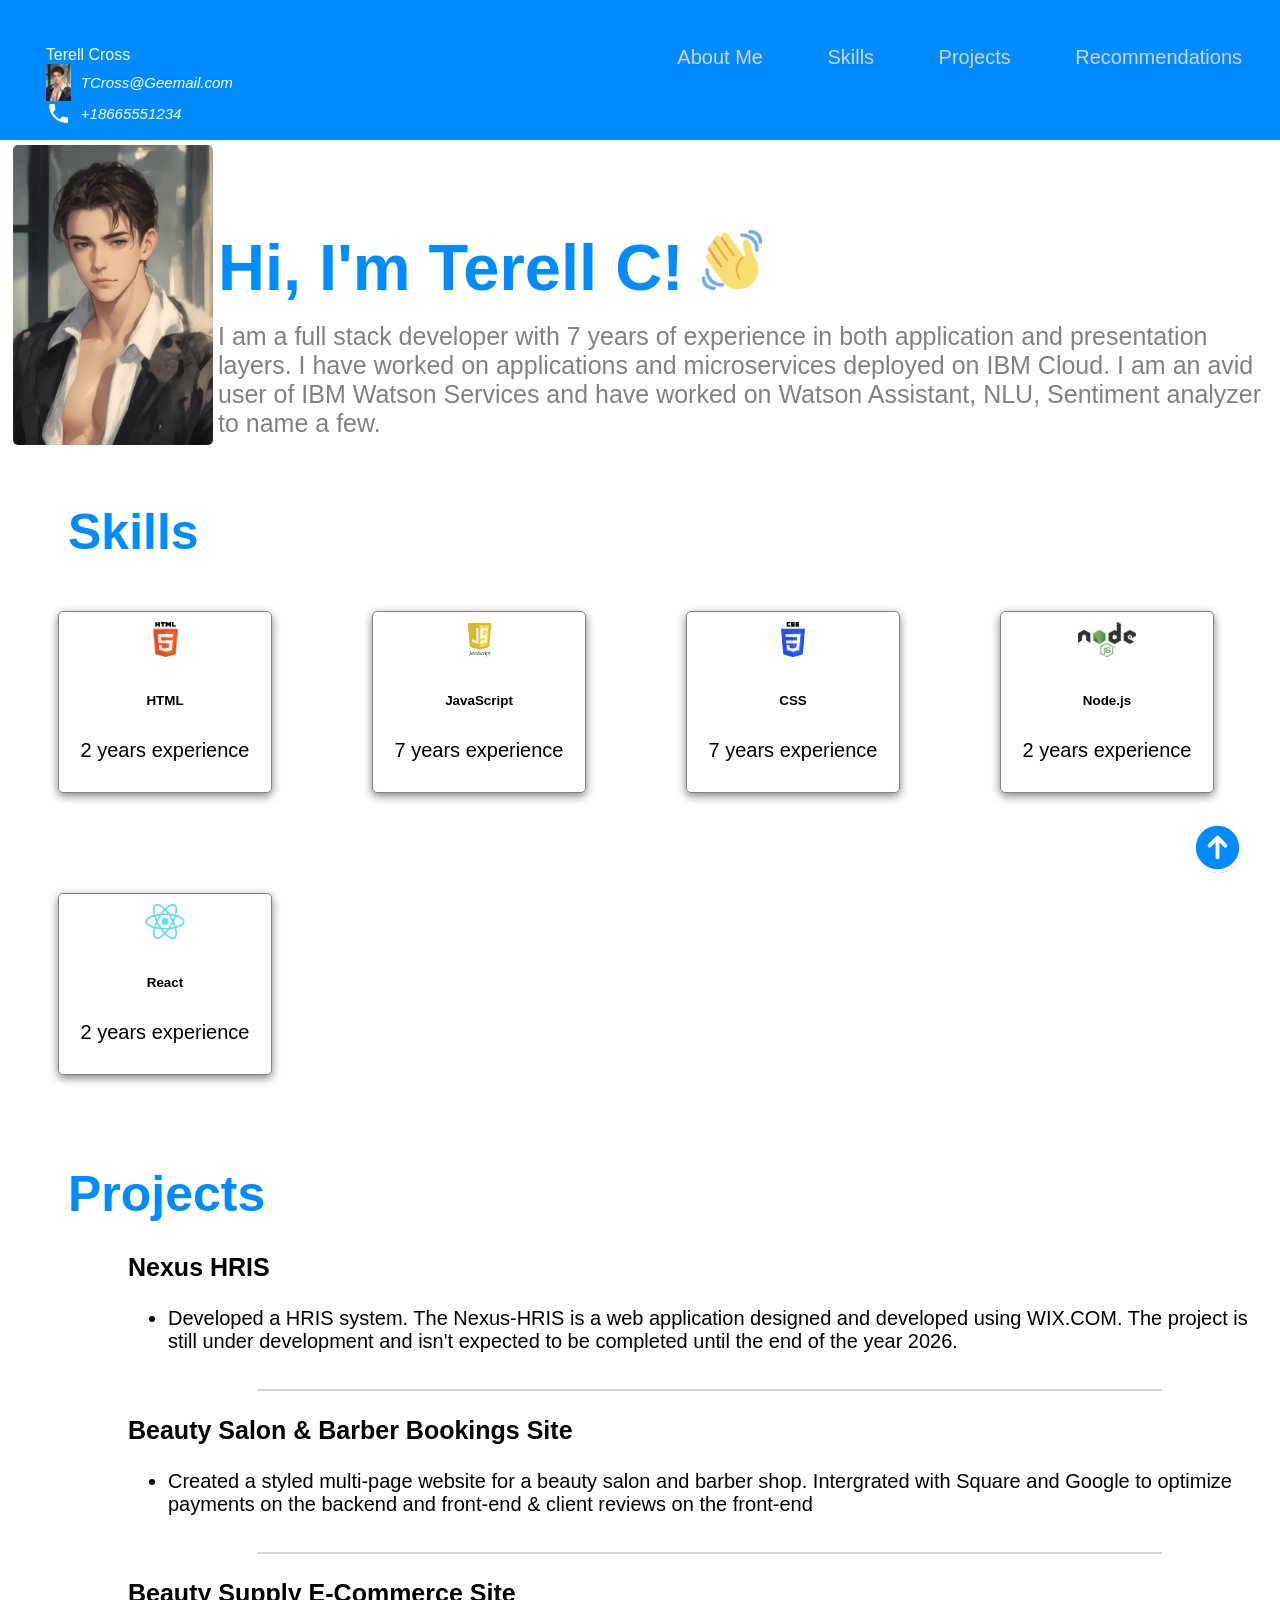
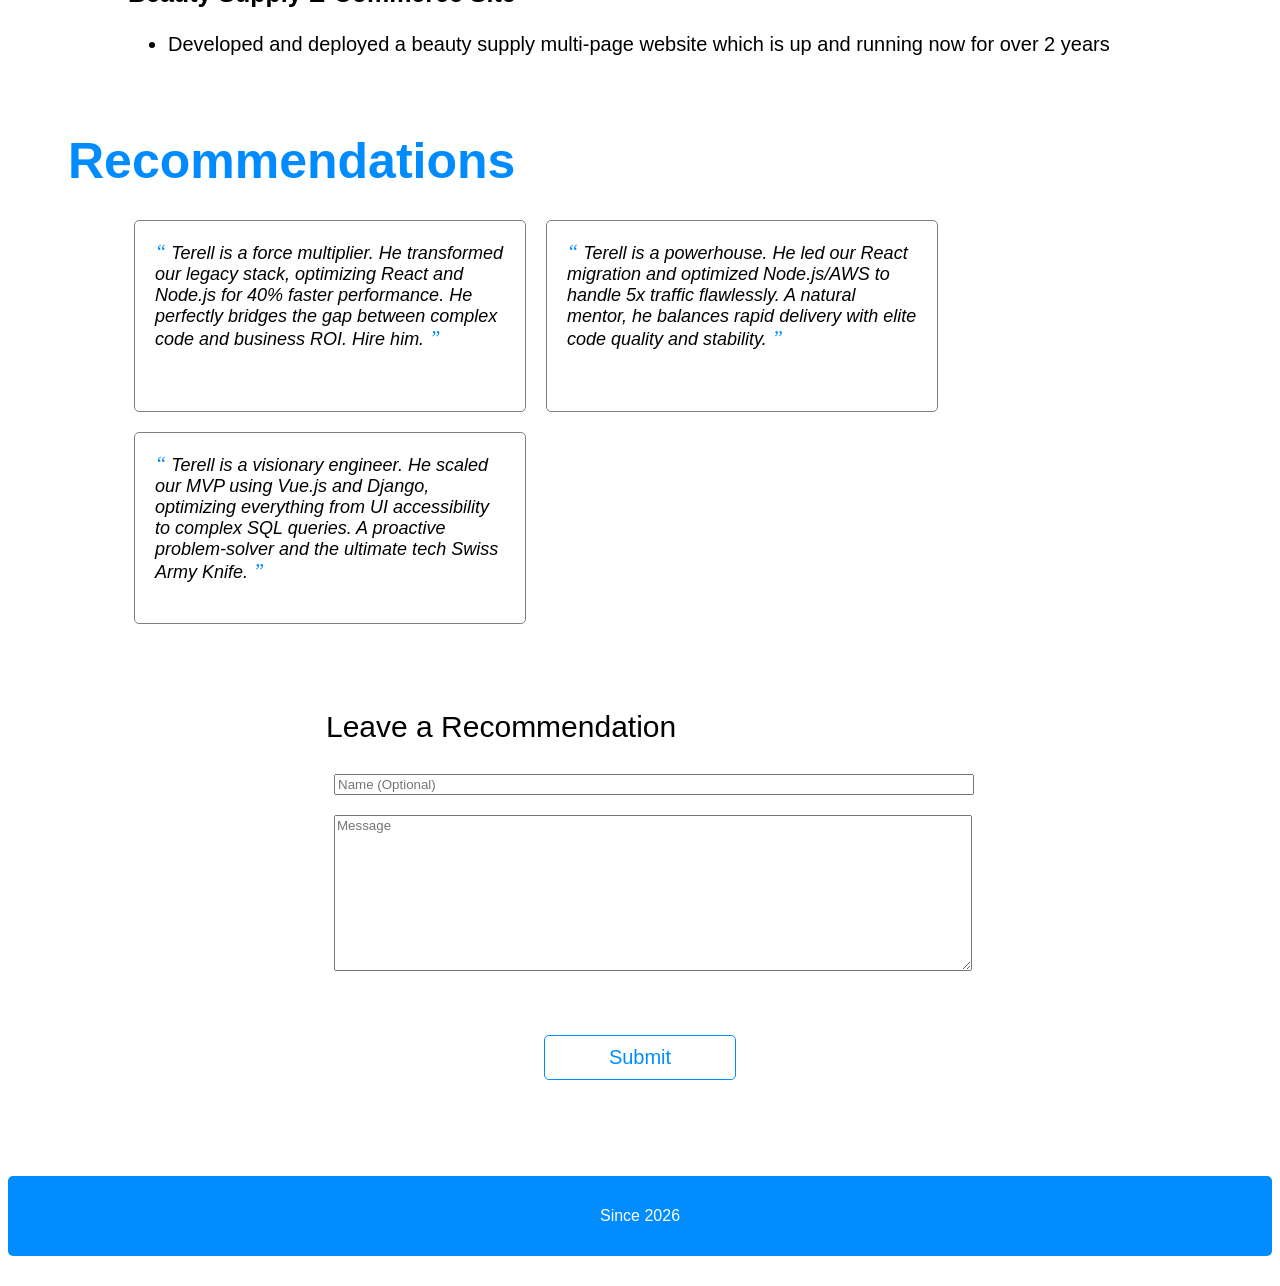
<file: main/index.html>
<!DOCTYPE html>
<html>
  <head>
    <title>Terell C - Portfolio</title>
    <link rel="stylesheet" href="./style.css"/>
    <script src="./script.js"></script>
  </head>
  <body>
    <!-- Navigation Bar -->
    <nav>
      <div id="home">
        <div class="profile_name">
          Terell Cross
          <div class="contact_info">
            <img src="/Sources/maleProfileImage.png" alt="https://icons8.com/icon/124377/circled-envelope"/>
          TCross@Geemail.com
        </div>
        <div style="clear:both;"></div>
        <div class="contact_info">
          <img src="/Sources/phone.png" alt="https://icons8.com/icon/124377/circled-envelope"/>
          +18665551234

        </div>
        </div>
        <div class="topdiv">
          <a class="topmenu" href="#about-me">About Me</a>
          <!-- Add the links for Skills, Projects and Recommendation here -->
          <a class="topmenu" href="#skills">Skills</a>
          <a class="topmenu" href="#projects">Projects</a>
          <a class="topmenu" href="#recommendations">Recommendations</a>
        </div>
      </div>    
    </nav>

    <!-- About Me -->
    <section id="about-me" class="container">
      <div>
        <img src="/Sources/maleProfileImage.png" class="profile_image"/>
      </div>

      <div>
          <h1>
            Hi, I'm Terell C! <img src="/Sources/waving-hand.png" width="60px"/>
          </h1>
          <p>
            I am a full stack developer with 7 years of experience in both application and presentation layers.
            I have worked on applications and microservices deployed on IBM Cloud. 
            I am an avid user of IBM Watson Services and have worked on Watson Assistant, NLU, Sentiment analyzer to name a few.
          </p>
      </div>
    </section>
              
    <!-- Skills -->
    <section id="skills">
      <h2>Skills</h2>
      <div style="clear:both;"></div>

      <div class="all_skills">
        <div class="skill">
          <img src="/Sources/html5.png"/>
          <h6>HTML</h6>
          <p>2 years experience</p>
        </div>  

        <div class="skill">
          <img src="/Sources/js.jpeg"/>
          <h6>JavaScript</h6>
          <p>7 years experience</p>
        </div>  

        <!-- Add more skills here -->

        <div class="skill">
            <img src="/Sources/CSS3.png"/>
            <h6>CSS</h6>
            <p>7 years experience</p>
          </div> 

          <div class="skill">
            <img src="/Sources/node.png"/>
            <h6>Node.js</h6>
            <p>2 years experience</p>
          </div>

          <div class="skill">
            <img src="/Sources/react.png"/>
            <h6>React</h6>
            <p>2 years experience</p>
          </div> 


      </div>
    </section>
          
    <!-- Projects -->
    <section class="projects" id="projects">
      <h2>
        Projects
      </h2>
      <div style="clear:both;"></div>

        <div id="projects-container" class="projects-container">
          <div class="project-card">
            <h3>Nexus HRIS</h3>
            <ul>
              <li>Developed a HRIS system. The Nexus-HRIS is a web application designed and developed using WIX.COM. The project is still under development and isn't expected to be completed until the end of the year 2026.
            </li>
            </ul>
          </div>
          <hr>
          <div class="project-card">
            <h3>Beauty Salon & Barber Bookings Site </h3>
            <ul>
              <li>Created a styled multi-page website for a beauty salon and barber shop. Intergrated with Square and Google to optimize payments on the backend and front-end & client reviews on the front-end</li>
            </ul>
          </div>
          <hr>
          <div class="project-card">
            <h3>Beauty Supply E-Commerce Site</h3>
            <ul>
              <li>Developed and deployed a beauty supply multi-page website which is up and running now for over 2 years</li>
            </ul>
          </div>
    </div>
    </section>
    <div style="clear:both;"></div>

    <!-- Recommendations -->
    <section id="recommendations">
      <h2>Recommendations</h2>
      <div style="clear:both;"></div>
      <div class="all_recommendations" id="all_recommendations">
        <div class="recommendation">
          <span>&#8220;</span>
          Terell is a force multiplier. He transformed our legacy stack, optimizing React and Node.js for 40% faster performance. 
          He perfectly bridges the gap between complex code and business ROI. Hire him.
          <span>&#8221;</span>
        </div>
        <div class="recommendation">
          <span>&#8220;</span>
          Terell is a powerhouse. He led our React migration and optimized Node.js/AWS to handle 5x traffic flawlessly.
           A natural mentor, he balances rapid delivery with elite code quality and stability.
          <span>&#8221;</span>
        </div>
        <div class="recommendation">
          <span>&#8220;</span>
          Terell is a visionary engineer. He scaled our MVP using Vue.js and Django, 
          optimizing everything from UI accessibility to complex SQL queries.
          A proactive problem-solver and the ultimate tech Swiss Army Knife. 
          <span>&#8221;</span>
        </div>
      </div>
    </section>

    <!-- Recommendation Form -->
    <section id="contact">
      <div class="flex_center">
        <fieldset>
          <legend class="introduction">Leave a Recommendation</legend>          
          <input type="text" placeholder="Name (Optional)"> <br/>
          <textarea id="new_recommendation" cols="500" rows="10" placeholder="Message"></textarea>
          <div class="flex_center">
            <button id="recommend_btn" onclick="addRecommendation()">Submit</button>
          </div>
        </fieldset>
      </div>
    </section>

    <div class="iconbutton">
      <a href="#home">
        <!--Add the code here for the logo to appear and the icon to be actionable-->
        <svg xmlns="http://www.w3.org/2000/svg" fill="none" viewBox="0 0 24 24" stroke-width="1.5" stroke="white" width="63px">
            <path stroke-linecap="round" stroke-linejoin="round" d="M15 11.25l-3-3m0 0l-3 3m3-3v7.5M21 12a9 9 0 11-18 0 9 9 0 0118 0z" />
          </svg>
          
      </a>
    </div>

    <div class="popup" id="popup" class="flex_center">
      <img src="/Sources/checkmark--outline.svg"/>
      <h3>Thanks for leaving a recommendation!</h3>
      <button onclick="showPopup(false)">Ok</button>
    </div>
  </body>
  <footer>
    <div class="footer_card">
    <p>Since 2026</p>
    </div>
  </footer>
</html>
</file>
<file: main/style.css>
body {
  font-family: 'Trebuchet MS', 'Lucida Sans Unicode', 'Lucida Grande', 'Lucida Sans', Arial, sans-serif;
}

/* Navigation Bar */

#home {
  background-color:  #008cff;
  padding-bottom: 1cm;
  margin-left:-1cm;
  margin-right:-1cm;
  margin-top:-1cm;
  padding-top: 2cm;
  padding-bottom: 2cm;
  height: 5mm;
 }

.topmenu {
  color: lightgray;
  margin: 10px;
  padding: 20px;
  font-size: 20px;
  text-decoration:none;
}

.topmenu:hover {
  color: white;
  /* Add the styles here */
  font-weight: bolder;
  text-decoration: underline;
}

.topdiv {
  float: right;
  padding-right: 1cm;
}

.profile_name {
  float: left;
  padding-left: 2cm;
  /* Add the styles here */
  color: white;
}

.profile_name .contact_info {
  font-size: 15px;
  font-style: italic;
  display: flex;
  align-items: center;
  flex-direction: row;
}

.contact_info img {
  width:25px;
  margin-right: 10px;
  float:left;
}

/* Titles */

h2 {
  text-align: justify;
  font-size: 50px;
  text-align: center;
  float: left;
  color: #008cff;
  margin: 30px;
  margin-left: 60px;
  margin-top: 40px;
  margin-bottom: 0px;
}

.introduction {
  text-align: justify;
  font-size: 30px;
  text-align: center;
  float: left;
  margin-top: 30px;
  margin-bottom: 20px;
  animation-duration: 5s;
  position: relative;
}


/* Used in the About Me sections */

.container {
  display: flex;
}

/* About Me */

.about-me {
  display: flex;
  align-items: center;
  justify-content: center;
}

#about-me h1 {
  font-size: 65px;
  margin-top: 90px;
  color: #008cff;
}

#about-me p {
  font-size: 25px;
  color: rgb(128, 128, 128);
  margin-top: -1cm;
}

.profile_image {
  width: 200px;
  height: fit-content;
  vertical-align: middle;
  margin: 5px;
  border-radius: 5px;
}

/* Skills */

.all_skills {
  display: flex;
  flex-direction: row;
  flex-flow: wrap;
}

.skill {
  border: 1px solid gray;
  display: block;
  border-radius: 5px;
  text-align: center;
  margin: 50px;
  padding: 10px;
  width: 2in;
  font-size: 20px;
  box-shadow: 0 3px 10px gray;
}

.skill:hover {
  border: 2px solid #008cff;
  display: block;
  border-radius: 5px;
  text-align: center;
  margin: 50px;
  padding: 10px;
  width: 2in;
  font-size: 20px;
  box-shadow: 0 3px 10px #008cff;
  cursor: pointer;
}

.skill img {
  height: 35px;
  align-items: center;
}

.skills h6 {
  align-items: center;
  font-size: 20px;
  margin-block-start: 8px;
  margin-block-end: 5px;
  font-weight: bold;
} 

.skills p {
  align-items: center;
  font-size: 15px;
  color: gray;
  margin-block-start: 5px;
  margin-block-end: 5px;
} 

.flex_center {
  display: flex;
  align-items: center;
  justify-content: center;
}

/* Projects */

.projects-container {
  margin-top: 30px;
  margin-left: 60px;
}

.projects-container hr {
  border: 1px solid lightgray;
  width: 75%;
  margin-left: 5cm;
}

.project-card {
  margin: 0 15px 15px 30px;
  padding-bottom: 5px;
}

.project-card h3 {
  font-size: 25px;
  margin-left: 30px;
}

.project-card li {
  font-size: 20px;
  margin-left: 30px;
}

/* Recommendations */

.all_recommendations {
  display: flex;
  align-items: center;
  margin-left: 1in;
  flex-direction: row;
  flex-flow: wrap;
  padding: 20px;
}

.recommendation {
  font-style: italic;
  text-align: left;
  width: 21.875rem;
  padding: 1rem;
  background-color: #fff;
  border-radius: 5px;
  box-shadow: 0 3px 10px var(--primary-shadow);
  padding: 20px;
  margin: 10px;
  border:1px solid gray;
  font-size: 18px;
  height:150px
}

.recommendation:hover {
  font-style: italic;
  text-align: left;
  width: 21.875rem;
  padding: 1rem;
  background-color: #fff;
  border-radius: 5px;
  box-shadow: 0 3px 10px #008cff;
  padding: 20px;
  margin: 10px;
  border:2px solid #008cff;
  font-size: 18px;
  height:150px;
}

.recommendation span {
  color: #008cff;
  font-size: 20px;
  font-family: 'Times New Roman', Times, serif;
}

/* Scroll to Top Button */

.iconbutton{
  width: 48px;
  height: 48px;
  border-radius: 100%;
  background-color: #008cff;
  display: flex;
  align-items: center;
  justify-content: center;
  position: fixed;
  right: 3%;
  bottom: 3%;
  cursor: pointer;
}

/* Form Pop-up */

.popup {
  width:400px;
  background-color: #005eab;
  border-radius: 5px;
  top: 50%;
  left:50%;
  transform: translate(-50%,-50%);
  text-align: center;
  position: fixed;
  /* padding: 30px; */
  visibility: hidden;
}

.popup img {
  padding-top: 20px;
}

.popup button {
  background-color: #fff;
  border: 1px solid #008cff;
  color: #008cff;
  display: block;
  border-radius: 5px;
  text-align: center;
  margin: 50px;
  padding: 10px;
  width: 2in;
  font-size: 20px;
  margin-left: 25%;
}

.popup button:hover {
  background-color: #fff;
  border: 2px solid #008cff;
  color: #008cff;
  display: block;
  font-weight: bolder;
  text-align: center;
  cursor: pointer;
  margin-left: 25%;
}

/* Recommendation Form */

input, textarea {
  font-family: 'Trebuchet MS', 'Lucida Sans Unicode', 'Lucida Grande', 'Lucida Sans', Arial, sans-serif; 
  margin: 10px;  
  width:100%;
}

fieldset {
  display: flexbox;
  align-content: center;
  justify-content: center;  
  padding: 25px; 
  margin-left: 50px; 
  margin-right: 50px;   
  border: thin solid white;
  width: 50%;
}

/* Buttons */

button {
  background-color: #fff;
  border: 1px solid #008cff;
  color: #008cff;
  display: block;
  border-radius: 5px;
  text-align: center;
  margin: 50px;
  padding: 10px;
  width: 2in;
  font-size: 20px;
}

button:hover {
  background-color: #008cff;
  border: 1px solid #008cff;
  color: #fff;
  display: block;
  border-radius: 5px;
  text-align: center;
  cursor: pointer;
}

.footer_card{
  background-color: #008cff;
  color: white;
  text-align: center;
  padding: 15px;
  border-radius: 5px;
  margin-top: 20px;
}
</file>
